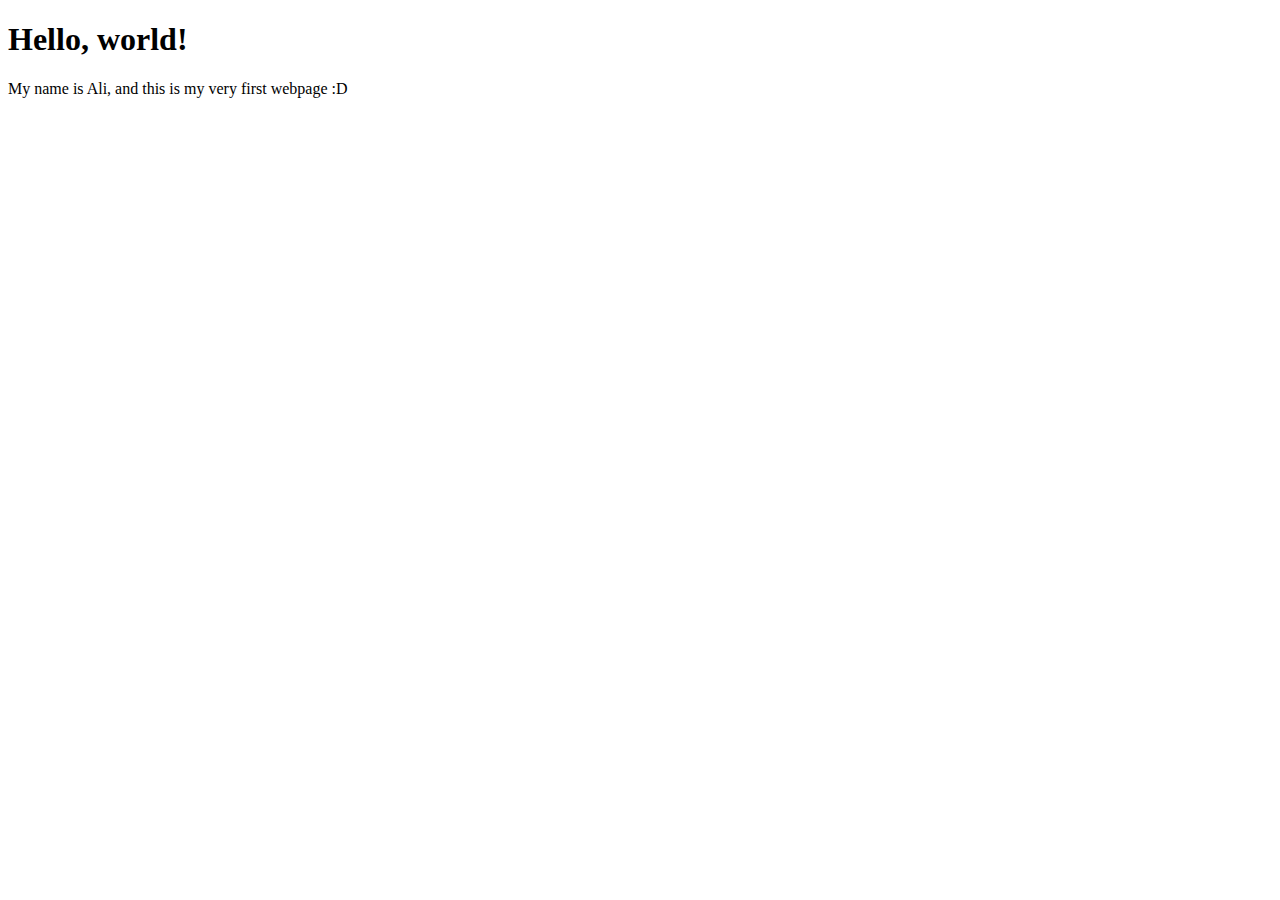
<file: 01_test/index.html>
<!DOCTYPE html>
<html lang="en">
  <head>
    <meta charset="UffTF-8" />
    <meta name="viewport" content="width=device-width, initial-scale=1.0" />
    <meta http-equiv="X-UA-Compatible" content="ie=edge" />
    <title>My first webpage</title>
  </head>
  <body>
    <h1>Hello, world!</h1>
    <p>My name is Ali, and this is my very first webpage :D</p>
  </body>
</html>
</file>
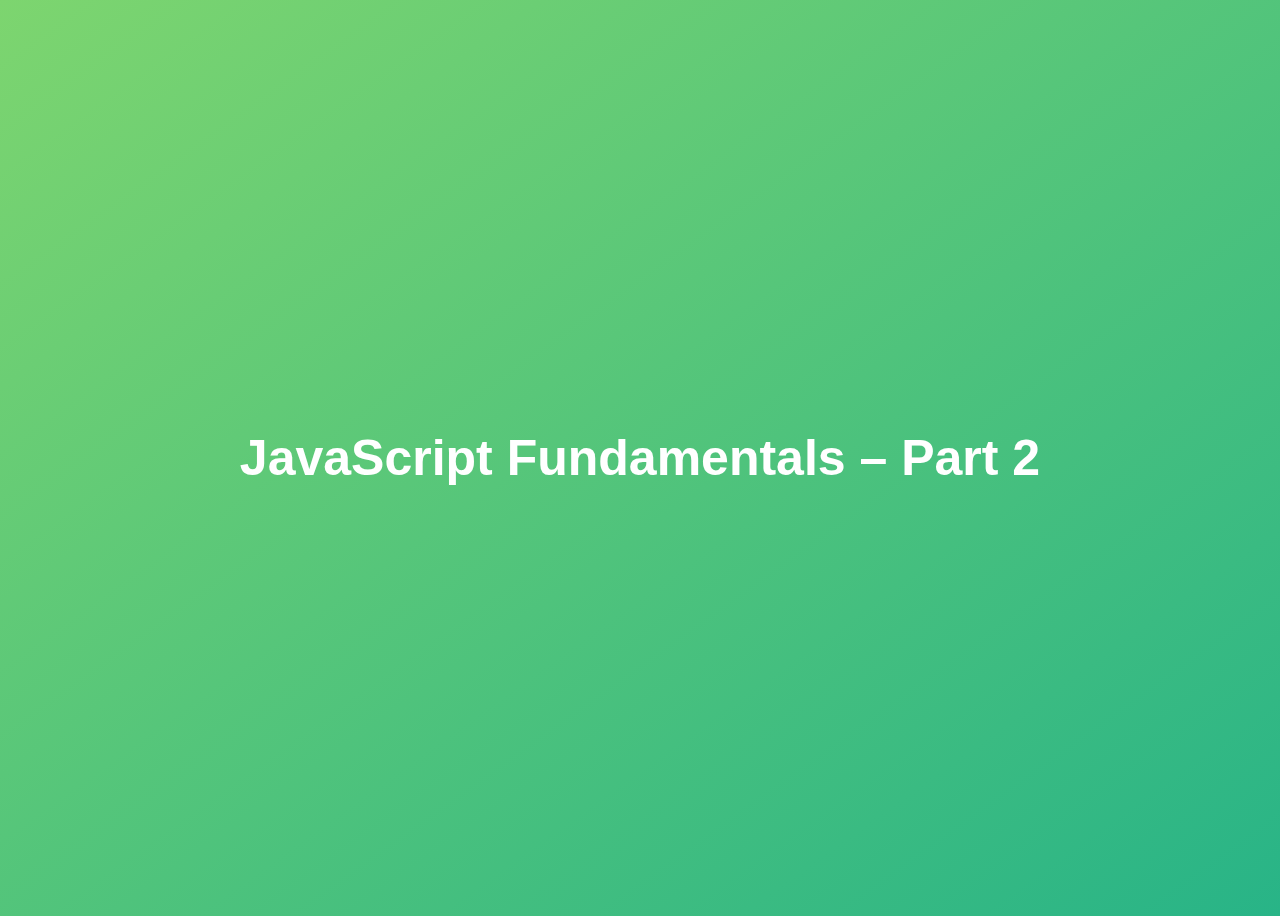
<file: 02-Fundamentals-part-2/index.html>
<!DOCTYPE html>
<html lang="en">
  <head>
    <meta charset="UTF-8" />
    <meta name="viewport" content="width=device-width, initial-scale=1.0" />
    <meta http-equiv="X-UA-Compatible" content="ie=edge" />
    <title>JavaScript Fundamentals – Part 2</title>
    <style>
      body {
        height: 100vh;
        display: flex;
        align-items: center;
        background: linear-gradient(to top left, #28b487, #7dd56f);
      }
      h1 {
        font-family: sans-serif;
        font-size: 50px;
        line-height: 1.3;
        width: 100%;
        padding: 30px;
        text-align: center;
        color: white;
      }
    </style>
  </head>
  <body>
    <h1>JavaScript Fundamentals – Part 2</h1>
    <script src="script.js"></script>
  </body>
</html>
</file>
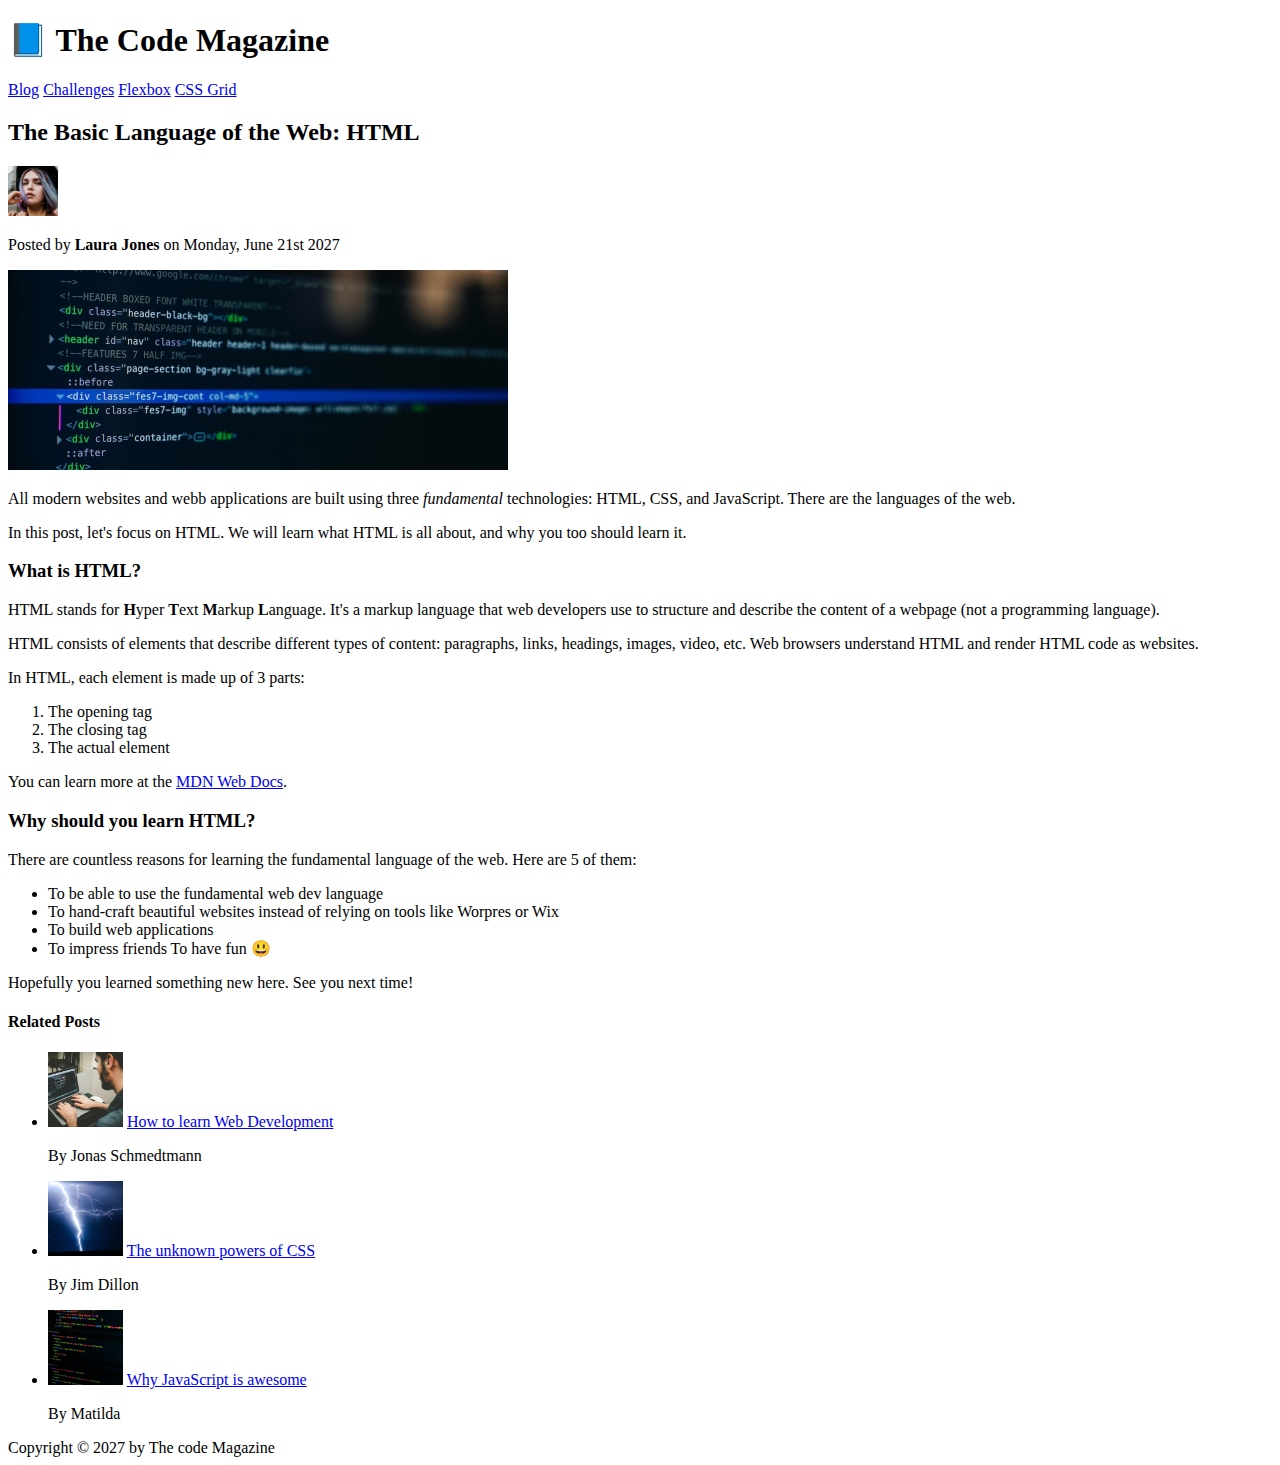
<file: 02-HTML-Fundamentals/index.html>
<!DOCTYPE html>
<html lang="en">
  <head>
    <meta charset="UTF-8" />
    <title>The Basic Language of the Web: HTML</title>
  </head>
  <body>
    <header>
      <h1>📘 The Code Magazine</h1>
      <nav>
        <a href="blog.html" alt="BLOG">Blog</a>
        <a href="#">Challenges</a>
        <a href="#">Flexbox</a>
        <a href="#">CSS Grid</a>
      </nav>
    </header>
    <article>
      <header>
        <h2>The Basic Language of the Web: HTML</h2>
        <img
          src="img/laura-jones.jpg"
          width="50"
          height="50"
          alt="Head shot of Laura Jones"
        />
        <p>
          Posted by <strong> Laura Jones </strong> on Monday, June 21st 2027
        </p>
        <img
          src="img/post-img.jpg"
          alt="HTML code on a screen"
          width="500"
          height="200"
        />
      </header>
      <p>
        All modern websites and webb applications are built using three
        <em> fundamental </em> technologies: HTML, CSS, and JavaScript. There
        are the languages of the web.
      </p>
      <p>
        In this post, let's focus on HTML. We will learn what HTML is all about,
        and why you too should learn it.
      </p>
      <h3>What is HTML?</h3>
      <p>
        HTML stands for <strong>H</strong>yper <strong>T</strong>ext
        <strong>M</strong>arkup <strong> L</strong>anguage. It's a markup
        language that web developers use to structure and describe the content
        of a webpage (not a programming language).
      </p>
      <p>
        HTML consists of elements that describe different types of content:
        paragraphs, links, headings, images, video, etc. Web browsers understand
        HTML and render HTML code as websites.
      </p>
      <p>In HTML, each element is made up of 3 parts:</p>
      <ol>
        <li>The opening tag</li>
        <li>The closing tag</li>
        <li>The actual element</li>
      </ol>
      <p>
        You can learn more at the
        <a href="https://developer.mozilla.org/en-US/" target="_blank"
          >MDN Web Docs</a
        >.
      </p>
      <h3>Why should you learn HTML?</h3>
      <p>
        There are countless reasons for learning the fundamental language of the
        web. Here are 5 of them:
      </p>
      <ul>
        <li>To be able to use the fundamental web dev language</li>
        <li>
          To hand-craft beautiful websites instead of relying on tools like
          Worpres or Wix
        </li>
        <li>To build web applications</li>
        <li>To impress friends To have fun 😃</li>
      </ul>
      <p>Hopefully you learned something new here. See you next time!</p>
    </article>
    <aside>
      <h4>Related Posts</h4>
      <ul>
        <li>
          <img
            src="img/related-1.jpg"
            alt="Programmer working on the laptop"
            width="75"
          />
          <a href="#">How to learn Web Development</a>
          <p>By Jonas Schmedtmann</p>
        </li>
        <li>
          <img src="img/related-2.jpg" alt="Lightning" width="75" />
          <a href="#">The unknown powers of CSS</a>
          <p>By Jim Dillon</p>
        </li>
        <li>
          <img src="img/related-3.jpg" alt="Code on the screen" width="75" />
          <a href="#">Why JavaScript is awesome</a>
          <p>By Matilda</p>
        </li>
      </ul>
    </aside>
    <footer>Copyright &copy; 2027 by The code Magazine</footer>
  </body>
</html>
</file>
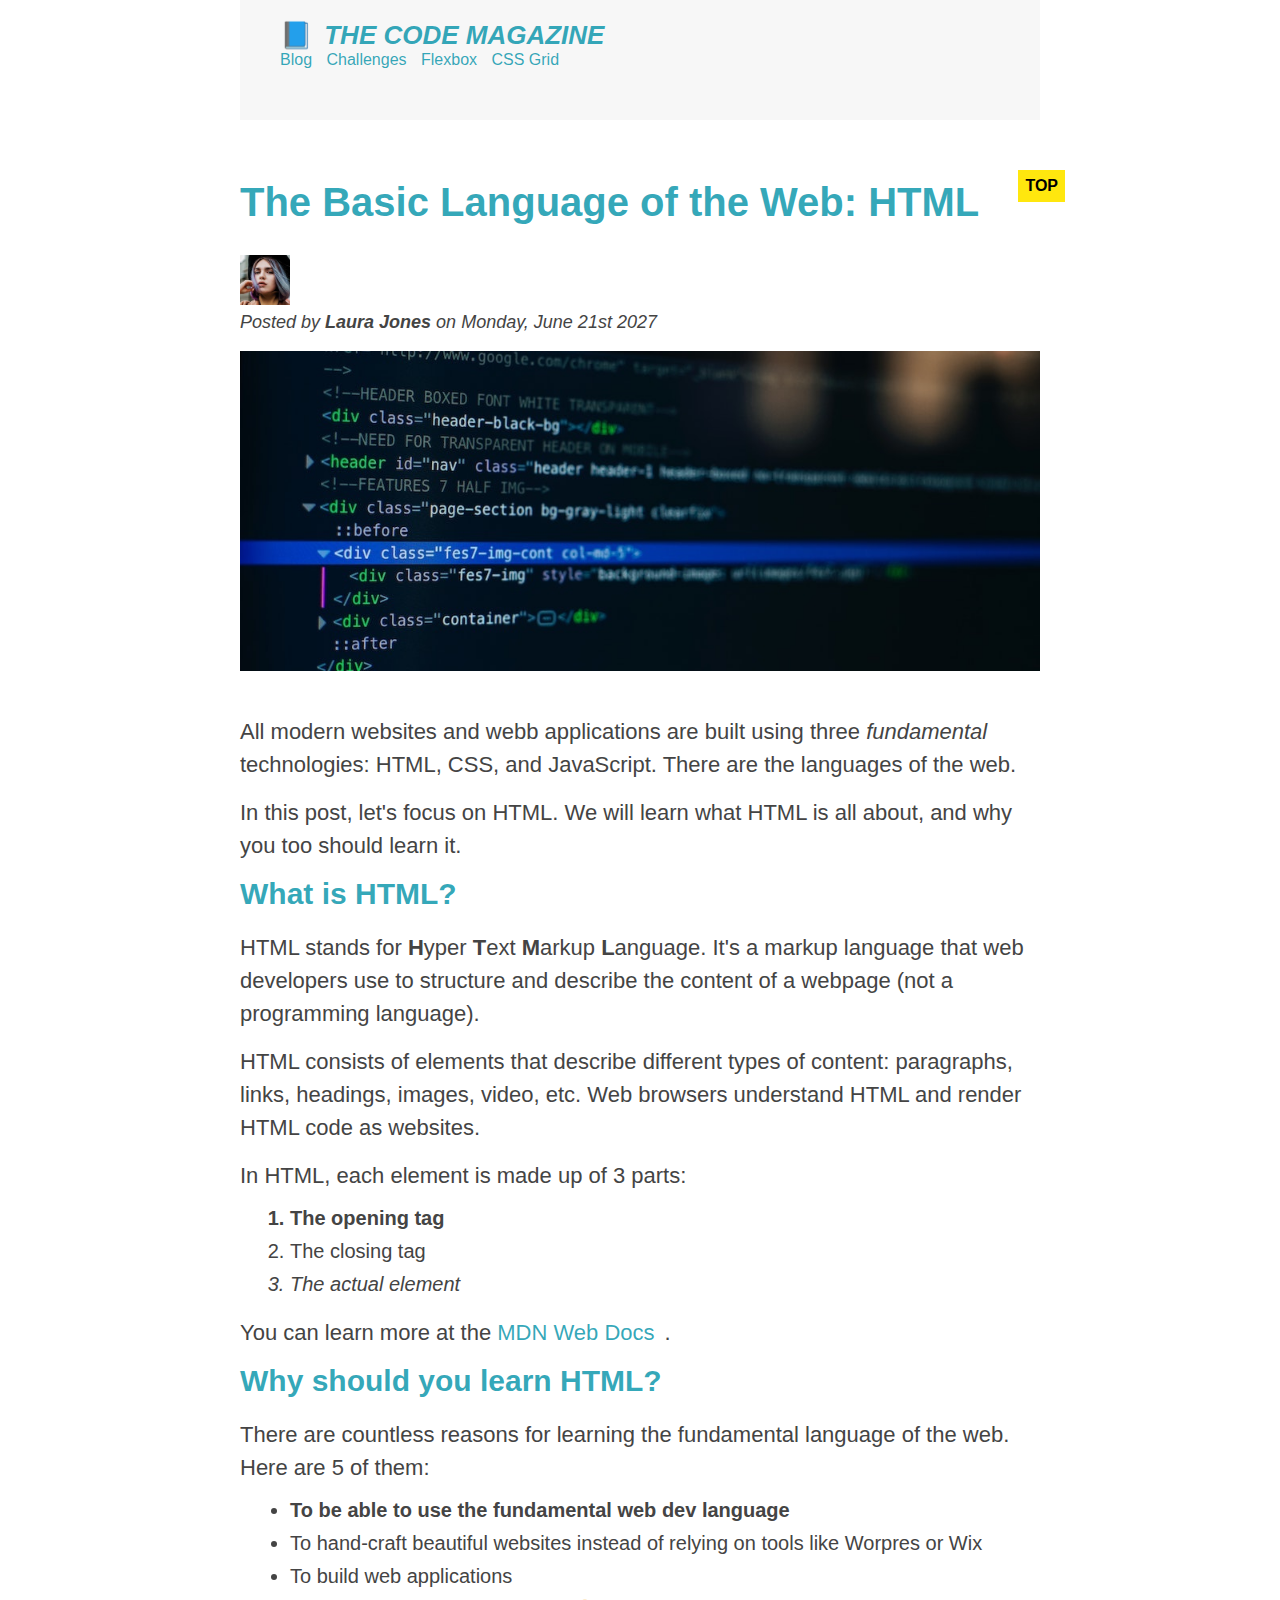
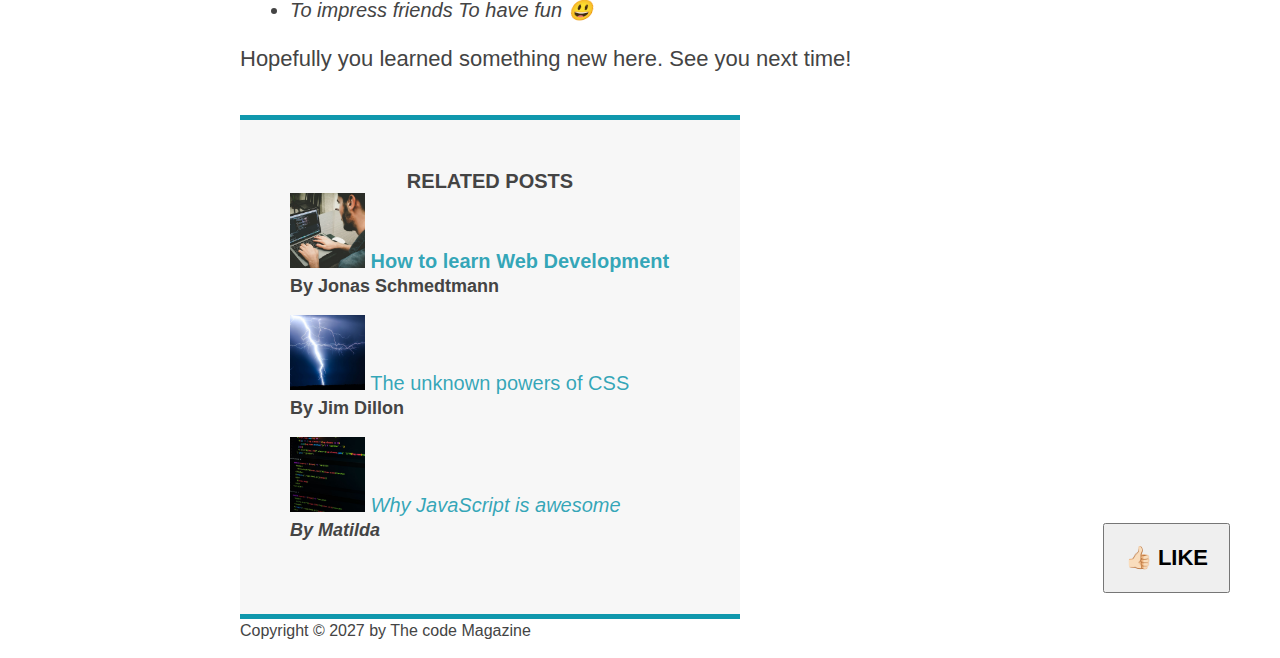
<file: 03-CSS-Fundamentals/index.html>
<!DOCTYPE html>
<html lang="en">
  <head>
    <meta charset="UTF-8" />
    <title>The Basic Language of the Web: HTML</title>
    <link rel="stylesheet" href="style.css" />
  </head>
  <body>
    <div class="container">
      <header class="main-header">
        <h1>📘 The Code Magazine</h1>
        <nav>
          <a href="blog.html" alt="BLOG">Blog</a>
          <a href="#">Challenges</a>
          <a href="#">Flexbox</a>
          <a href="#">CSS Grid</a>
        </nav>
      </header>
      <article>
        <header class="post-header">
          <h2>The Basic Language of the Web: HTML</h2>
          <img
            src="img/laura-jones.jpg"
            width="50"
            height="50"
            alt="Head shot of Laura Jones"
          />
          <p id="author">
            Posted by <strong> Laura Jones </strong> on Monday, June 21st 2027
          </p>
          <img
            src="img/post-img.jpg"
            alt="HTML code on a screen"
            width="500"
            height="200"
            class="post-img"
          />
          <button class="like">👍🏻 like</button>
        </header>
        <p>
          All modern websites and webb applications are built using three
          <em> fundamental </em> technologies: HTML, CSS, and JavaScript. There
          are the languages of the web.
        </p>
        <p>
          In this post, let's focus on HTML. We will learn what HTML is all
          about, and why you too should learn it.
        </p>
        <h3>What is HTML?</h3>
        <p>
          HTML stands for <strong>H</strong>yper <strong>T</strong>ext
          <strong>M</strong>arkup <strong> L</strong>anguage. It's a markup
          language that web developers use to structure and describe the content
          of a webpage (not a programming language).
        </p>
        <p>
          HTML consists of elements that describe different types of content:
          paragraphs, links, headings, images, video, etc. Web browsers
          understand HTML and render HTML code as websites.
        </p>
        <p>In HTML, each element is made up of 3 parts:</p>
        <ol>
          <li>The opening tag</li>
          <li>The closing tag</li>
          <li>The actual element</li>
        </ol>
        <p>
          You can learn more at the
          <a href="https://developer.mozilla.org/en-US/" target="_blank"
            >MDN Web Docs</a
          >.
        </p>
        <h3>Why should you learn HTML?</h3>
        <p>
          There are countless reasons for learning the fundamental language of
          the web. Here are 5 of them:
        </p>
        <ul>
          <li>To be able to use the fundamental web dev language</li>
          <li>
            To hand-craft beautiful websites instead of relying on tools like
            Worpres or Wix
          </li>
          <li>To build web applications</li>
          <li>To impress friends To have fun 😃</li>
        </ul>
        <p>Hopefully you learned something new here. See you next time!</p>
      </article>
      <aside>
        <h4>Related Posts</h4>
        <ul class="related">
          <li>
            <img
              src="img/related-1.jpg"
              alt="Programmer working on the laptop"
              width="75"
            />
            <a href="#">How to learn Web Development</a>
            <p class="related_author">By Jonas Schmedtmann</p>
          </li>
          <li>
            <img src="img/related-2.jpg" alt="Lightning" width="75" />
            <a href="#">The unknown powers of CSS</a>
            <p class="related_author">By Jim Dillon</p>
          </li>
          <li>
            <img src="img/related-3.jpg" alt="Code on the screen" width="75" />
            <a href="#">Why JavaScript is awesome</a>
            <p class="related_author">By Matilda</p>
          </li>
        </ul>
      </aside>
      <footer>
        <p id="copyRight">Copyright &copy; 2027 by The code Magazine</p>
      </footer>
    </div>
  </body>
</html>
</file>
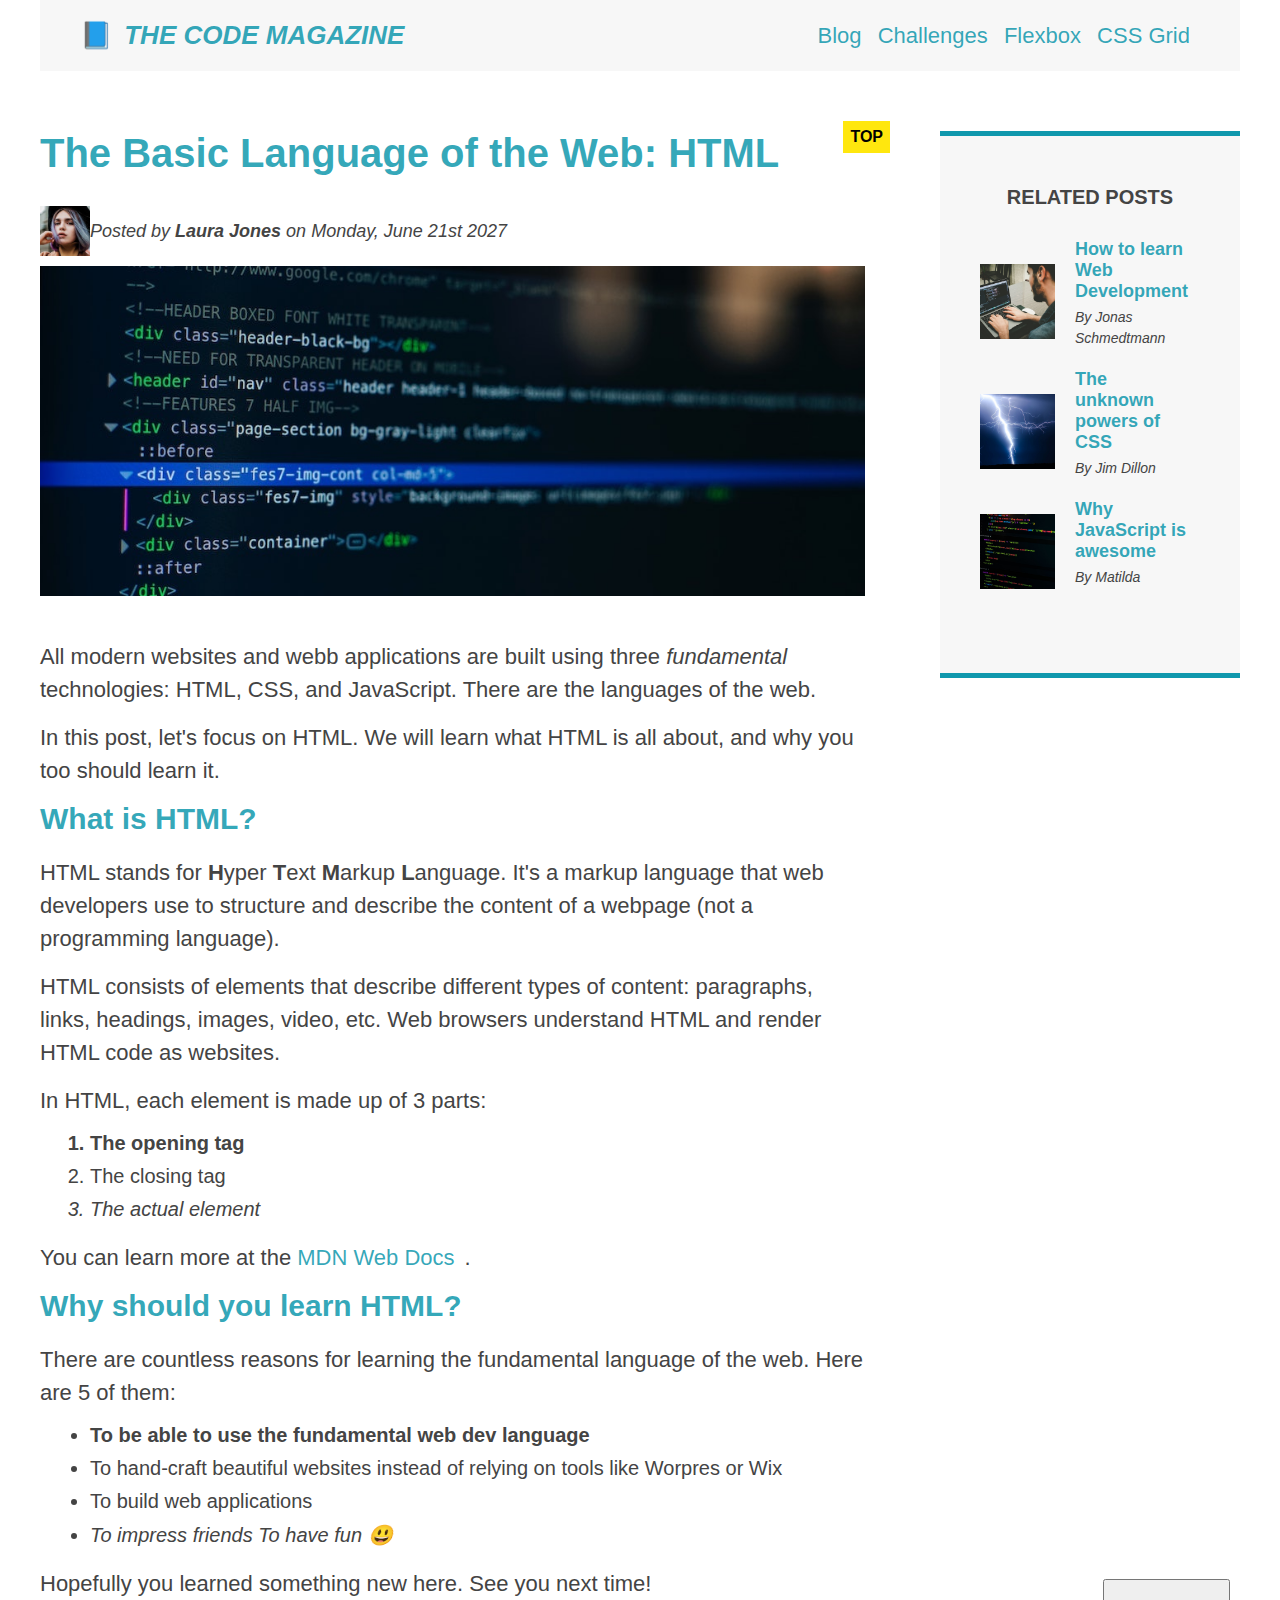
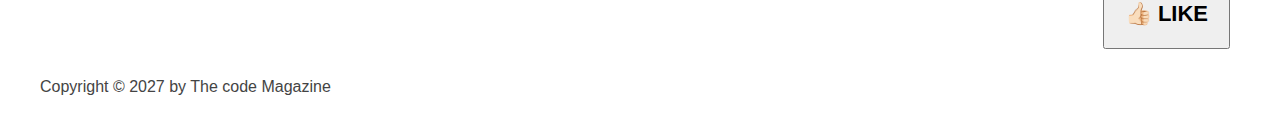
<file: 04-CSS-Layouts/index.html>
<!DOCTYPE html>
<html lang="en">
  <head>
    <meta charset="UTF-8" />
    <title>The Basic Language of the Web: HTML</title>
    <link rel="stylesheet" href="style.css" />
  </head>
  <body>
    <div class="container clearfix">
      <header class="main-header clearfix">
        <h1>📘 The Code Magazine</h1>
        <nav>
          <a href="blog.html" alt="BLOG">Blog</a>
          <a href="#">Challenges</a>
          <a href="flexbox.html">Flexbox</a>
          <a href="css-grid.html">CSS Grid</a>
        </nav>
      </header>
      <div class="row">
        <article class="article-post">
          <header class="post-header">
            <h2>The Basic Language of the Web: HTML</h2>
            <div class="author-box">
              <img
                src="img/laura-jones.jpg"
                width="50"
                height="50"
                alt="Head shot of Laura Jones"
                class="author-img"
              />
              <p id="author" class="author">
                Posted by <strong> Laura Jones </strong> on Monday, June 21st
                2027
              </p>
            </div>
            <img
              src="img/post-img.jpg"
              alt="HTML code on a screen"
              width="500"
              height="200"
              class="post-img"
            />
            <button class="like">👍🏻 like</button>
          </header>
          <p>
            All modern websites and webb applications are built using three
            <em> fundamental </em> technologies: HTML, CSS, and JavaScript.
            There are the languages of the web.
          </p>
          <p>
            In this post, let's focus on HTML. We will learn what HTML is all
            about, and why you too should learn it.
          </p>
          <h3>What is HTML?</h3>
          <p>
            HTML stands for <strong>H</strong>yper <strong>T</strong>ext
            <strong>M</strong>arkup <strong> L</strong>anguage. It's a markup
            language that web developers use to structure and describe the
            content of a webpage (not a programming language).
          </p>
          <p>
            HTML consists of elements that describe different types of content:
            paragraphs, links, headings, images, video, etc. Web browsers
            understand HTML and render HTML code as websites.
          </p>
          <p>In HTML, each element is made up of 3 parts:</p>
          <ol>
            <li>The opening tag</li>
            <li>The closing tag</li>
            <li>The actual element</li>
          </ol>
          <p>
            You can learn more at the
            <a href="https://developer.mozilla.org/en-US/" target="_blank"
              >MDN Web Docs</a
            >.
          </p>
          <h3>Why should you learn HTML?</h3>
          <p>
            There are countless reasons for learning the fundamental language of
            the web. Here are 5 of them:
          </p>
          <ul>
            <li>To be able to use the fundamental web dev language</li>
            <li>
              To hand-craft beautiful websites instead of relying on tools like
              Worpres or Wix
            </li>
            <li>To build web applications</li>
            <li>To impress friends To have fun 😃</li>
          </ul>
          <p>Hopefully you learned something new here. See you next time!</p>
        </article>
        <aside class="related-posts">
          <h4>Related Posts</h4>
          <ul class="related">
            <li class="related-post">
              <img
                src="img/related-1.jpg"
                alt="Programmer working on the laptop"
                width="75"
              />
              <div>
                <a href="#" class="related-link"
                  >How to learn Web Development</a
                >
                <p class="related-author">By Jonas Schmedtmann</p>
              </div>
            </li>
            <li class="related-post">
              <img src="img/related-2.jpg" alt="Lightning" width="75" />
              <div>
                <a href="#" class="related-link">The unknown powers of CSS</a>
                <p class="related-author">By Jim Dillon</p>
              </div>
            </li>
            <li class="related-post">
              <img
                src="img/related-3.jpg"
                alt="Code on the screen"
                width="75"
              />
              <div>
                <a href="#" class="related-link">Why JavaScript is awesome</a>
                <p class="related-author">By Matilda</p>
              </div>
            </li>
          </ul>
        </aside>
      </div>
      <footer>
        <p id="copyRight">Copyright &copy; 2027 by The code Magazine</p>
      </footer>
    </div>
  </body>
</html>
</file>
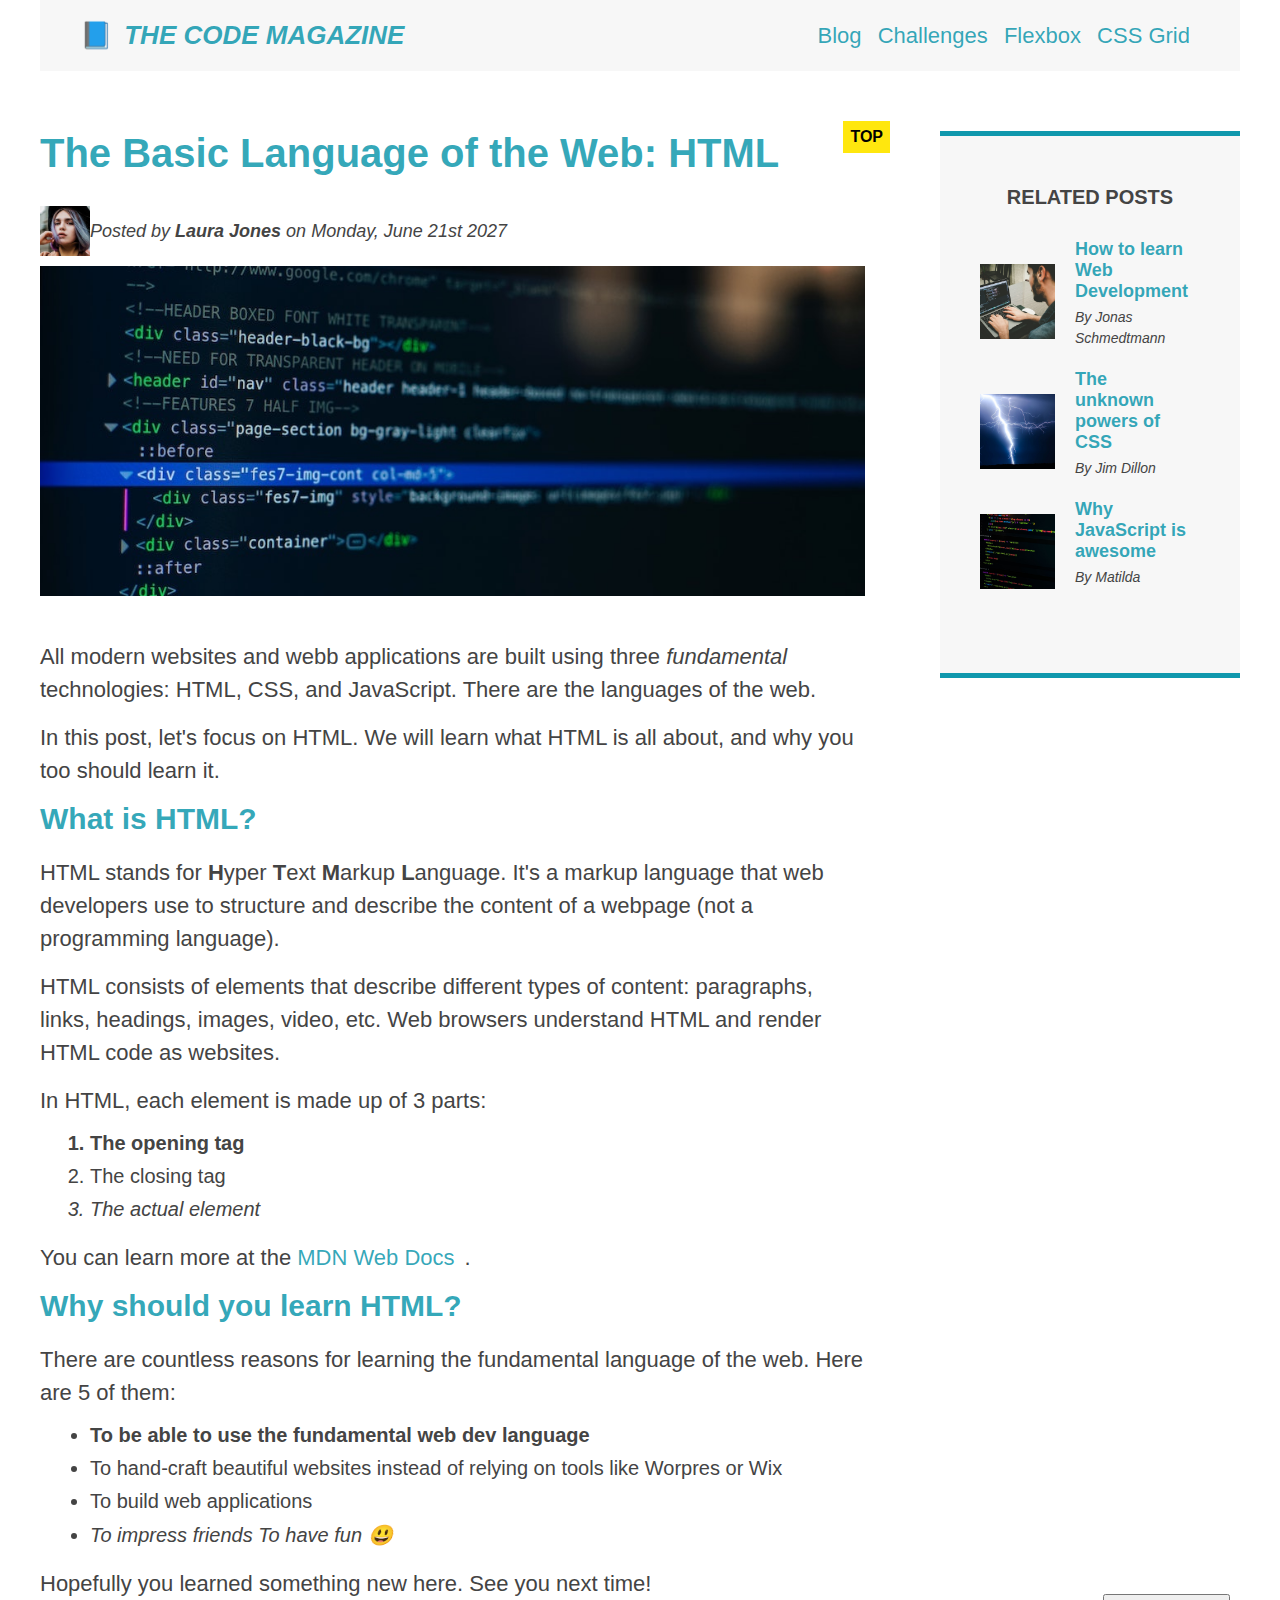
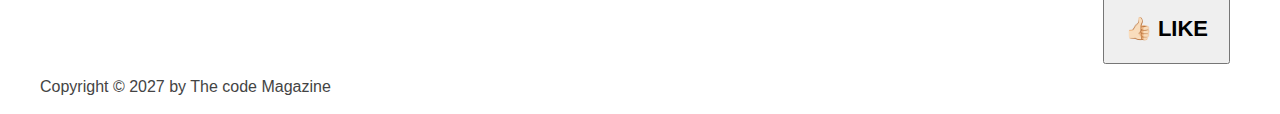
<file: htmlcsscourse/04-CSS-Layouts/index.html>
<!DOCTYPE html>
<html lang="en">
  <head>
    <meta charset="UTF-8" />
    <title>The Basic Language of the Web: HTML</title>
    <link rel="stylesheet" href="style.css" />
  </head>
  <body>
    <div class="container">
      <header class="main-header clearfix">
        <h1>📘 The Code Magazine</h1>
        <nav>
          <a href="blog.html" alt="BLOG">Blog</a>
          <a href="#">Challenges</a>
          <a href="flexbox.html">Flexbox</a>
          <a href="css-grid.html">CSS Grid</a>
        </nav>
      </header>
      <!-- <div class="row"> -->
        <article class="article-post">
          <header class="post-header">
            <h2>The Basic Language of the Web: HTML</h2>
            <div class="author-box">
              <img
                src="img/laura-jones.jpg"
                width="50"
                height="50"
                alt="Head shot of Laura Jones"
                class="author-img"
              />
              <p id="author" class="author">
                Posted by <strong> Laura Jones </strong> on Monday, June 21st
                2027
              </p>
            </div>
            <img
              src="img/post-img.jpg"
              alt="HTML code on a screen"
              width="500"
              height="200"
              class="post-img"
            />
            <button class="like">👍🏻 like</button>
          </header>
          <p>
            All modern websites and webb applications are built using three
            <em> fundamental </em> technologies: HTML, CSS, and JavaScript.
            There are the languages of the web.
          </p>
          <p>
            In this post, let's focus on HTML. We will learn what HTML is all
            about, and why you too should learn it.
          </p>
          <h3>What is HTML?</h3>
          <p>
            HTML stands for <strong>H</strong>yper <strong>T</strong>ext
            <strong>M</strong>arkup <strong> L</strong>anguage. It's a markup
            language that web developers use to structure and describe the
            content of a webpage (not a programming language).
          </p>
          <p>
            HTML consists of elements that describe different types of content:
            paragraphs, links, headings, images, video, etc. Web browsers
            understand HTML and render HTML code as websites.
          </p>
          <p>In HTML, each element is made up of 3 parts:</p>
          <ol>
            <li>The opening tag</li>
            <li>The closing tag</li>
            <li>The actual element</li>
          </ol>
          <p>
            You can learn more at the
            <a href="https://developer.mozilla.org/en-US/" target="_blank"
              >MDN Web Docs</a
            >.
          </p>
          <h3>Why should you learn HTML?</h3>
          <p>
            There are countless reasons for learning the fundamental language of
            the web. Here are 5 of them:
          </p>
          <ul>
            <li>To be able to use the fundamental web dev language</li>
            <li>
              To hand-craft beautiful websites instead of relying on tools like
              Worpres or Wix
            </li>
            <li>To build web applications</li>
            <li>To impress friends To have fun 😃</li>
          </ul>
          <p>Hopefully you learned something new here. See you next time!</p>
        </article>
        <aside class="related-posts">
          <h4>Related Posts</h4>
          <ul class="related">
            <li class="related-post">
              <img
                src="img/related-1.jpg"
                alt="Programmer working on the laptop"
                width="75"
              />
              <div>
                <a href="#" class="related-link"
                  >How to learn Web Development</a
                >
                <p class="related-author">By Jonas Schmedtmann</p>
              </div>
            </li>
            <li class="related-post">
              <img src="img/related-2.jpg" alt="Lightning" width="75" />
              <div>
                <a href="#" class="related-link">The unknown powers of CSS</a>
                <p class="related-author">By Jim Dillon</p>
              </div>
            </li>
            <li class="related-post">
              <img
                src="img/related-3.jpg"
                alt="Code on the screen"
                width="75"
              />
              <div>
                <a href="#" class="related-link">Why JavaScript is awesome</a>
                <p class="related-author">By Matilda</p>
              </div>
            </li>
          </ul>
        </aside>
      <!-- </div> -->
      <footer>
        <p id="copyRight">Copyright &copy; 2027 by The code Magazine</p>
      </footer>
    </div>
  </body>
</html>
</file>
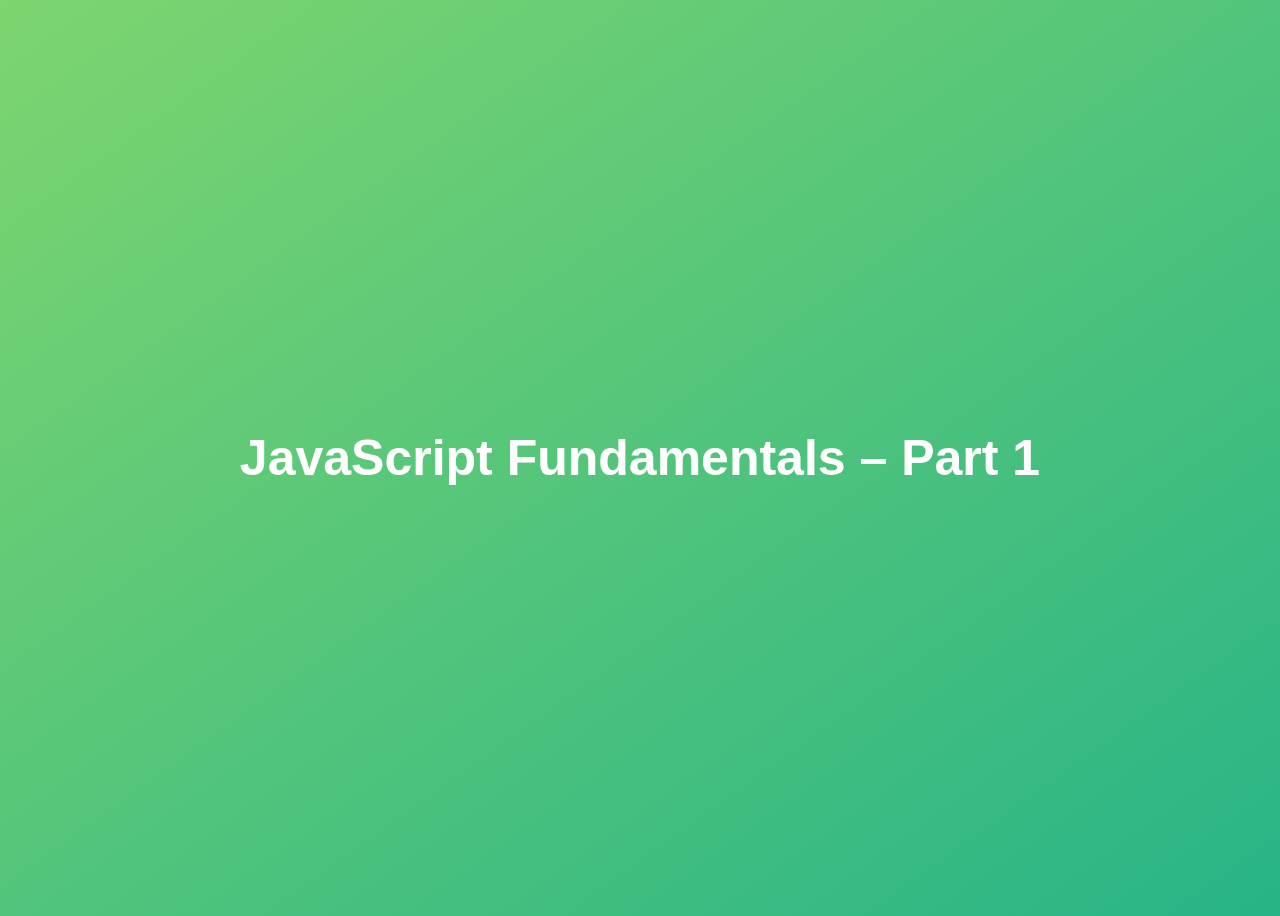
<file: JS/01-Fundamentals-part-1/index.html>
<!DOCTYPE html>
<html lang="en">
  <head>
    <meta charset="UTF-8" />
    <meta name="viewport" content="width=device-width, initial-scale=1.0" />
    <meta http-equiv="X-UA-Compatible" content="ie=edge" />
    <title>JavaScript Fundamentals – Part 1</title>
    <style>
      body {
        height: 100vh;
        display: flex;
        align-items: center;
        background: linear-gradient(to top left, #28b487, #7dd56f);
      }
      h1 {
        font-family: sans-serif;
        font-size: 50px;
        line-height: 1.3;
        width: 100%;
        padding: 30px;
        text-align: center;
        color: white;
      }
    </style>
  </head>
  <body>
    <h1>JavaScript Fundamentals – Part 1</h1>
    <script src="assignments.js"></script>
  </body>
</html>
</file>
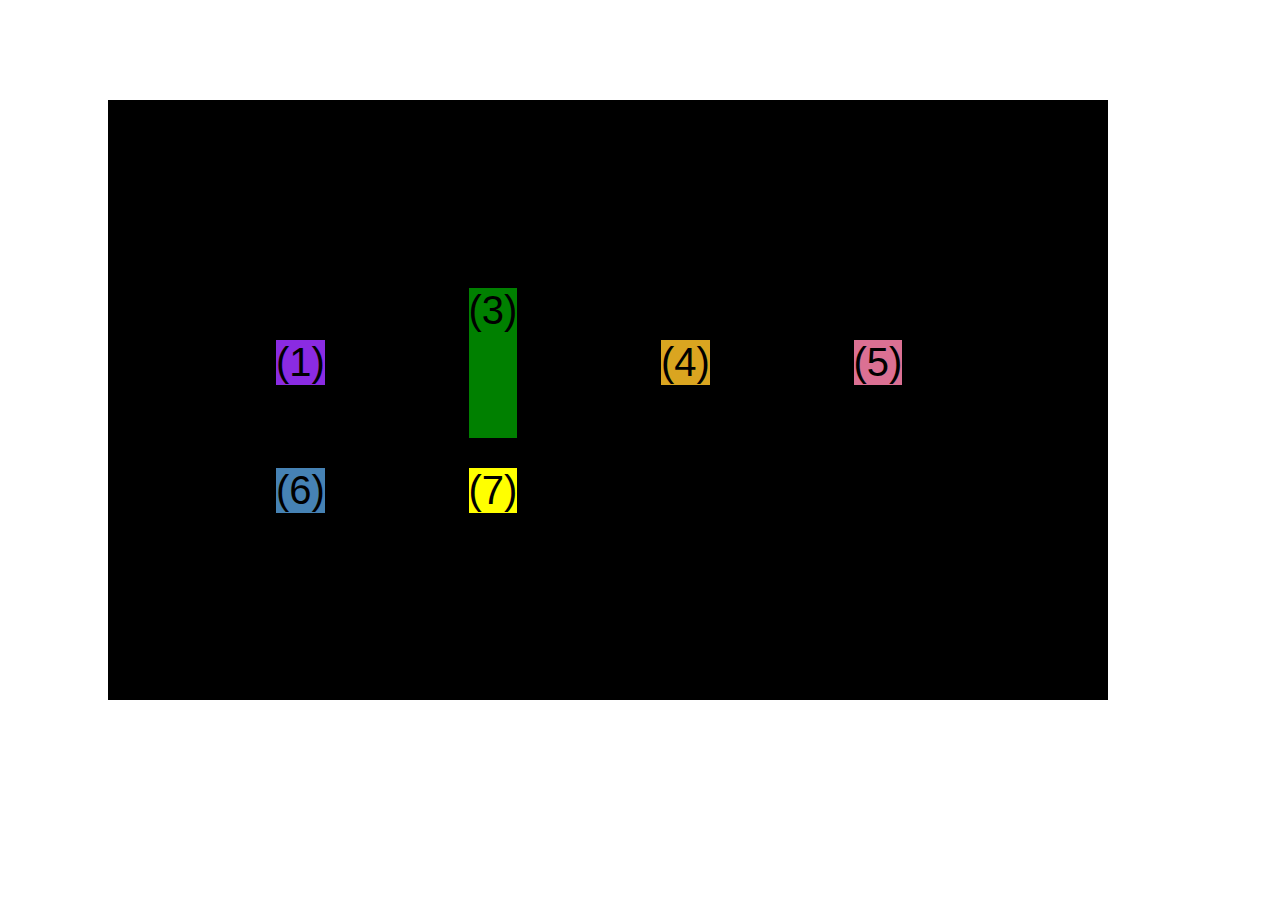
<file: 04-CSS-Layouts/css-grid.html>
<!DOCTYPE html>
<html lang="en">
  <head>
    <meta charset="UTF-8" />
    <meta http-equiv="X-UA-Compatible" content="IE=edge" />
    <meta name="viewport" content="width=device-width, initial-scale=1.0" />
    <title>CSS Grid</title>
    <style>
      .el--1 {
        background-color: blueviolet;
      }
      .el--2 {
        background-color: orangered;
      }
      .el--3 {
        background-color: green;
        height: 150px;
      }
      .el--4 {
        background-color: goldenrod;
      }
      .el--5 {
        background-color: palevioletred;
      }
      .el--6 {
        background-color: steelblue;
      }
      .el--7 {
        background-color: yellow;
      }
      .el--8 {
        background-color: crimson;
      }

      .container--1 {
        /* STARTER */
        font-family: sans-serif;
        background-color: #ddd;
        font-size: 40px;
        margin: 40px;

        /* CSS GRID */
        /* Property used to mark a container as grid */
        display: grid;
        /* Defines the number columns to create. This would also enable dividing the content into as many rows as required. */
        /*grid-template-columns: 1fr 1fr 1fr 1fr;*/
        grid-template-columns: repeat(4, 1fr);
        /* By default the hieght of the row is the height of the maximum content or the height set for one of the element on the row. Following property overrides this behavior by definfing the row height. This is only applicatble to the grid items that have no height set.*/
        /*grid-template-rows: 75px;*/
        /* Similar to flex, we can define the distance between the elements using the following property.*/
        /* gap: 50px; */
        /* Unlike flex where we could only define the gap between elements in 1 dimension we can define gap in both the dimenstion in grid.*/
        column-gap: 10px;
        row-gap: 10px;
        /*Temporary*/
        display: none;
      }
      /*Changing the order of the elements. Different from where they appear in the HTML*/
      .el--8 {
        /*Following properties are only used in the grid items.*/
        grid-column: 2/3;
        grid-row: 1/2;
      }
      .el--2 {
        /*
          NOTE: If the  row and column difference is 1 then we can use single value.
          e.g:
          grid-column: 1;
          grid-row: 2;
          To span multiple rows and columns you can use the span keyword.
          grid-column:2 span 2;
          grid-row: 1 span 3;
          To span across a entire row or column. we can use the following trick.
          grid-column: 1/-1
          how to read this property.
          place the grid item identified by the coordinates begining/ending.
        */
        grid-column: 1/2;
        grid-row: 2/3;
      }
      .container--2 {
        /* STARTER */
        display: none;
        font-family: sans-serif;
        background-color: black;
        font-size: 40px;
        margin: 100px;

        width: 1000px;
        height: 600px;

        /* CSS GRID */
        display: grid;
        grid-template-columns: 125px 200px 125px 200px;
        gap: 30px;
        /*Align container items*/
        justify-content: center;
        align-content: center;

        /*Align itemss within the cells of the container*/
        justify-items: center;
        align-items: center;
      }
    </style>
  </head>
  <body>
    <div class="container--1">
      <div class="el el--1">(1) HTML</div>
      <div class="el el--2">(2) and</div>
      <div class="el el--3">(3) CSS</div>
      <div class="el el--4">(4) are</div>
      <div class="el el--5">(5) amazing</div>
      <div class="el el--6">(6) languages</div>
      <!--/* <div class="el el--7">(7) to</div> */-->
      <div class="el el--8">(8) learn</div>
    </div>

    <div class="container--2">
      <div class="el el--1">(1)</div>
      <div class="el el--3">(3)</div>
      <div class="el el--4">(4)</div>
      <div class="el el--5">(5)</div>
      <div class="el el--6">(6)</div>
      <div class="el el--7">(7)</div>
    </div>
  </body>
</html>
</file>
<file: 03-CSS-Fundamentals/style.css>
/*
1. CSS supports inheritance which means that property set for a parent element can be is inherited by the child and can be overriden as well. But, not all properties are inherited. the properties inherited are usually for the text.
2. Universal selector (*) allows settting properties that are needed for all the elements. However, this alows the properties to be overriden by the ohter rules.
3. Margin: This is used to create space between elements.To create space between the elements always prefer margin-botton
4. Padding: This is used to create space within the element.
5. An element can either be block element or an inline element . A block element occupies the complete space and does not allow any other element. However, the inline element only occupies the necessary space for the content and the next element starts right beside it.
6. display: Using this property we can make an inline element behave like a block element (set display:block) and a block element into an inline element (set display:in-line). There is one other value callled inline-block, this allows the element to behave like a inline and act like a block element. Also, an inline element does not support margin-top and bottom, it only supports margin horizontally.
7. Position: By default the elements are positioned according to the HTML written which is called the normal flow. If the elements are needed to be placed in a certain location which is not in the normal flow of the document. We can use the position property. When an element is marked with position property having value absolute we would also need to set the values for top, bottom, left, and right accordingly. Also, we would also need to set the parent of the element where this absolutely positioned elment is relative to. However, the HTML of the element can be added anywhere in the HTML
8. Pseudo elements: These elements do not occurr in the HTML but, can be styled like one. There are selected using "::"
*/
* {
  margin: 0;
  padding: 0;
}

body {
  font-family: sans-serif;
  color: #444;
  font-size: 16px;
  position: relative;
}

/* h1,
h2,
h3,
h4,
p,
li {
} */

h1,
h2,
h3 {
  color: rgba(16, 152, 173, 0.856);
}
h1 {
  font-size: 26px;
  text-transform: uppercase;
  font-style: italic;
}

h2 {
  font-size: 40px;
  margin-bottom: 30px;
  position: relative;
}

h3 {
  font-size: 30px;
  margin-bottom: 20px;
}

h4 {
  font-size: 20px;
  text-transform: uppercase;
  text-align: center;
}

p {
  font-size: 22px;
  line-height: 1.5;
  margin-bottom: 15px;
}
ul,
ol {
  margin-left: 50px;
  margin-bottom: 20px;
}
li {
  font-size: 20px;
}

article {
  margin-bottom: 40px;
}
/* footer p {
  font-size: 16px;
} */

/*instead of using elements and the html structure to style which creates a dependency we can use classes or id selector.
article header p {
  font-style: italic;
} */
/* Id is not the recommended way to style as there cannot be mulitple elements with same id. */
#author {
  font-size: 18px;
  font-style: italic;
}

#copyRight {
  font-size: 16px;
}

.related_author {
  font-size: 18px;
  font-weight: bold;
}

.related {
  list-style: none;
}

.main-header {
  background-color: #f7f7f7;
  padding: 20px 40px;
  margin-bottom: 60px;
  height: 80px;
}
.post-header {
  margin-bottom: 40px;
}
aside {
  background-color: #f7f7f7;
  border-top: 5px solid #1098ad;
  border-bottom: 5px solid #1098ad;
  padding: 50px 0;
  width: 500px;
}

li {
  margin-bottom: 10px;
}

/* Pseudo classes */
li:first-child {
  font-weight: bold;
}

li:last-child {
  margin-bottom: 0;
  font-style: italic;
}

/* To style a specific element of a list. The value passed can be a number, or keyword like odd,even*/
li:nth-child(2) {
  /* color:rebeccapurple */
}
/*Styling links.
NOte: The order of the pseudo classes needs to be in the same order as below which is link, visited, hover, active
Refer: https://www.codecademy.com/forum_questions/517d35f0c50c3d60c9003502
*/
/* Targets any anchor tag that has the href attribute. */
a:link {
  text-decoration: none;
  color: rgba(16, 152, 173, 0.856);
  margin-right: 10px;
}
/* Targets the links that have already been clicked */
a:visited {
}
/* As the name suggests this is applicable when the user is hovering over the link. */
a:hover {
}
/* Applies when the link  is clicked and the user is being re-directed. */
a:active {
}

.post-img {
  width: 100%;
  height: auto;
}
.container {
  width: 800px;
  /* margin-left: auto;
  margin-right: auto; */
  margin: 0 auto;
}

.like {
  padding: 20px;
  font-weight: bold;
  font-size: 22px;
  text-transform: uppercase;
  position: absolute;
  bottom: 50px;
  right: 50px;
}

h1::first-letter {
  font-style: normal;
  margin-right: 5px;
}

/* This is used to select adjacent elements.*/
/* h3+p::first-line{} */

h2::after {
  content: "TOP";
  font-size: 16px;
  background-color: #ffe70e;
  color: black;
  padding: 7px;
  position: absolute;
  top: -10px;
  right: -25px;
}
</file>
<file: 04-CSS-Layouts/style.css>
/*
1. CSS supports inheritance which means that property set for a parent element can be is inherited by the child and can be overriden as well. But, not all properties are inherited. the properties inherited are usually for the text.
2. Universal selector (*) allows settting properties that are needed for all the elements. However, this alows the properties to be overriden by the ohter rules.
3. Margin: This is used to create space between elements.To create space between the elements always prefer margin-botton
4. Padding: This is used to create space within the element.
5. An element can either be block element or an inline element . A block element occupies the complete space and does not allow any other element. However, the inline element only occupies the necessary space for the content and the next element starts right beside it.
6. display: Using this property we can make an inline element behave like a block element (set display:block) and a block element into an inline element (set display:in-line). There is one other value callled inline-block, this allows the element to behave like a inline and act like a block element. Also, an inline element does not support margin-top and bottom, it only supports margin horizontally.
7. Position: By default the elements are positioned according to the HTML written which is called the normal flow. If the elements are needed to be placed in a certain location which is not in the normal flow of the document. We can use the position property. When an element is marked with position property having value absolute we would also need to set the values for top, bottom, left, and right accordingly. Also, we would also need to set the parent of the element where this absolutely positioned elment is relative to. However, the HTML of the element can be added anywhere in the HTML
8. Pseudo elements: These elements do not occurr in the HTML but, can be styled like one. There are selected using "::"
*/
* {
  margin: 0;
  padding: 0;
  box-sizing: border-box;
}

body {
  font-family: sans-serif;
  color: #444;
  font-size: 16px;
  position: relative;
}

/* h1,
h2,
h3,
h4,
p,
li {
} */

h1,
h2,
h3 {
  color: rgba(16, 152, 173, 0.856);
}
h1 {
  font-size: 26px;
  text-transform: uppercase;
  font-style: italic;
}

h2 {
  font-size: 40px;
  margin-bottom: 30px;
  position: relative;
}

h3 {
  font-size: 30px;
  margin-bottom: 20px;
}

h4 {
  font-size: 20px;
  text-transform: uppercase;
  text-align: center;
  margin-bottom: 30px;
}

p {
  font-size: 22px;
  line-height: 1.5;
  margin-bottom: 15px;
}
ul,
ol {
  margin-left: 50px;
  margin-bottom: 20px;
}
li {
  font-size: 20px;
}

article {
  margin-bottom: 40px;
}
/* footer p {
  font-size: 16px;
} */

/*instead of using elements and the html structure to style which creates a dependency we can use classes or id selector.
article header p {
  font-style: italic;
} */
/* Id is not the recommended way to style as there cannot be mulitple elements with same id. */
#author {
  font-size: 18px;
  font-style: italic;
}

#copyRight {
  font-size: 16px;
}

.related_author {
  font-size: 18px;
  font-weight: bold;
}

.related {
  list-style: none;
  margin-left: 0;
}

.main-header {
  background-color: #f7f7f7;
  padding: 20px 40px;
  margin-bottom: 60px;
  /* height: 80px; */
}
.post-header {
  margin-bottom: 40px;
}
aside {
  background-color: #f7f7f7;
  border-top: 5px solid #1098ad;
  border-bottom: 5px solid #1098ad;
  padding: 50px 40px;
}

li {
  margin-bottom: 10px;
}

/* Pseudo classes */
li:first-child {
  font-weight: bold;
}
nav {
  font-size: 22px;
}
li:last-child {
  margin-bottom: 0;
  font-style: italic;
}

/* To style a specific element of a list. The value passed can be a number, or keyword like odd,even*/
li:nth-child(2) {
  /* color:rebeccapurple */
}
/*Styling links.
NOte: The order of the pseudo classes needs to be in the same order as below which is link, visited, hover, active
Refer: https://www.codecademy.com/forum_questions/517d35f0c50c3d60c9003502
*/
/* Targets any anchor tag that has the href attribute. */
a:link {
  text-decoration: none;
  color: rgba(16, 152, 173, 0.856);
  margin-right: 10px;
}
/* Targets the links that have already been clicked */
a:visited {
}
/* As the name suggests this is applicable when the user is hovering over the link. */
a:hover {
  color: rgb(224, 10, 10);
  text-decoration: underline;
}
/* Applies when the link  is clicked and the user is being re-directed. */
a:active {
}

.post-img {
  width: 100%;
  height: auto;
}
.container {
  width: 1200px;
  /* margin-left: auto;
  margin-right: auto; */
  margin: 0 auto;
}

.like {
  padding: 20px;
  font-weight: bold;
  font-size: 22px;
  text-transform: uppercase;
  position: absolute;
  bottom: 50px;
  right: 50px;
}

h1::first-letter {
  font-style: normal;
  margin-right: 5px;
}

/* This is used to select adjacent elements.*/
/* h3+p::first-line{} */

h2::after {
  content: "TOP";
  font-size: 16px;
  background-color: #ffe70e;
  color: black;
  padding: 7px;
  position: absolute;
  top: -10px;
  right: -25px;
}

/* Floats: THis is one of the ways of defining the layout of the page */
/* h1 {
  float: left;
}
nav {
  float: right;
}

.author-img {
  float: left;
}

.author {
  float: left;
  margin-top: 20px;
  margin-left: 20px;
}

.clearfix::after {
  clear: both;
  display: block;
  content: "";
}

.article-post {
  float: left;
  width: 825px;
}

.related-posts {
  float: right;
  width: 300px;
}

footer {
  clear: both;
} */

/* Creating layout using flexbox */
.main-header {
  display: flex;
  align-items: center;
  justify-content: space-between;
}
.author {
  margin-bottom: 0;
}

.author-box {
  display: flex;
  align-items: center;
  margin-bottom: 10px;
}
.row {
  display: flex;
  gap: 75px;
  margin-bottom: 60px;
  align-items: flex-start;
}
article {
  /* Grow as much as the space is available. */
  flex: 1;
  margin-bottom: 0;
}
aside {
  /* flex-basis: 300px; */
  flex: 0 0 300px;
}

.related-post {
  display: flex;
  align-items: center;
  margin-bottom: 5px;
  gap: 20px;
}
.related-link:link {
  font-size: 18px;
  font-weight: bold;
  font-style: normal;
  display: block;
  margin-bottom: 5px;
}
.related-author {
  font-size: 14px;
  font-weight: normal;
  font-style: italic;
}
</file>
<file: htmlcsscourse/04-CSS-Layouts/style.css>
/*
1. CSS supports inheritance which means that property set for a parent element can be is inherited by the child and can be overriden as well. But, not all properties are inherited. the properties inherited are usually for the text.
2. Universal selector (*) allows settting properties that are needed for all the elements. However, this alows the properties to be overriden by the ohter rules.
3. Margin: This is used to create space between elements.To create space between the elements always prefer margin-botton
4. Padding: This is used to create space within the element.
5. An element can either be block element or an inline element . A block element occupies the complete space and does not allow any other element. However, the inline element only occupies the necessary space for the content and the next element starts right beside it.
6. display: Using this property we can make an inline element behave like a block element (set display:block) and a block element into an inline element (set display:in-line). There is one other value callled inline-block, this allows the element to behave like a inline and act like a block element. Also, an inline element does not support margin-top and bottom, it only supports margin horizontally.
7. Position: By default the elements are positioned according to the HTML written which is called the normal flow. If the elements are needed to be placed in a certain location which is not in the normal flow of the document. We can use the position property. When an element is marked with position property having value absolute we would also need to set the values for top, bottom, left, and right accordingly. Also, we would also need to set the parent of the element where this absolutely positioned elment is relative to. However, the HTML of the element can be added anywhere in the HTML
8. Pseudo elements: These elements do not occurr in the HTML but, can be styled like one. There are selected using "::"
*/
* {
  margin: 0;
  padding: 0;
  box-sizing: border-box;
}

body {
  font-family: sans-serif;
  color: #444;
  font-size: 16px;
  position: relative;
}

/* h1,
h2,
h3,
h4,
p,
li {
} */

h1,
h2,
h3 {
  color: rgba(16, 152, 173, 0.856);
}
h1 {
  font-size: 26px;
  text-transform: uppercase;
  font-style: italic;
}

h2 {
  font-size: 40px;
  margin-bottom: 30px;
  position: relative;
}

h3 {
  font-size: 30px;
  margin-bottom: 20px;
}

h4 {
  font-size: 20px;
  text-transform: uppercase;
  text-align: center;
  margin-bottom: 30px;
}

p {
  font-size: 22px;
  line-height: 1.5;
  margin-bottom: 15px;
}
ul,
ol {
  margin-left: 50px;
  margin-bottom: 20px;
}
li {
  font-size: 20px;
}

article {
  margin-bottom: 40px;
}
/* footer p {
  font-size: 16px;
} */

/*instead of using elements and the html structure to style which creates a dependency we can use classes or id selector.
article header p {
  font-style: italic;
} */
/* Id is not the recommended way to style as there cannot be mulitple elements with same id. */
#author {
  font-size: 18px;
  font-style: italic;
}

#copyRight {
  font-size: 16px;
}

.related_author {
  font-size: 18px;
  font-weight: bold;
}

.related {
  list-style: none;
  margin-left: 0;
}

.main-header {
  background-color: #f7f7f7;
  padding: 20px 40px;
  /* margin-bottom: 60px; */
  /* height: 80px; */
}
.post-header {
  margin-bottom: 40px;
}
aside {
  background-color: #f7f7f7;
  border-top: 5px solid #1098ad;
  border-bottom: 5px solid #1098ad;
  padding: 50px 40px;
}

li {
  margin-bottom: 10px;
}

/* Pseudo classes */
li:first-child {
  font-weight: bold;
}
nav {
  font-size: 22px;
}
li:last-child {
  margin-bottom: 0;
  font-style: italic;
}

/* To style a specific element of a list. The value passed can be a number, or keyword like odd,even*/
li:nth-child(2) {
  /* color:rebeccapurple */
}
/*Styling links.
NOte: The order of the pseudo classes needs to be in the same order as below which is link, visited, hover, active
Refer: https://www.codecademy.com/forum_questions/517d35f0c50c3d60c9003502
*/
/* Targets any anchor tag that has the href attribute. */
a:link {
  text-decoration: none;
  color: rgba(16, 152, 173, 0.856);
  margin-right: 10px;
}
/* Targets the links that have already been clicked */
a:visited {
}
/* As the name suggests this is applicable when the user is hovering over the link. */
a:hover {
  color: rgb(224, 10, 10);
  text-decoration: underline;
}
/* Applies when the link  is clicked and the user is being re-directed. */
a:active {
}

.post-img {
  width: 100%;
  height: auto;
}
.container {
  width: 1200px;
  /* margin-left: auto;
  margin-right: auto; */
  margin: 0 auto;
}

.like {
  padding: 20px;
  font-weight: bold;
  font-size: 22px;
  text-transform: uppercase;
  position: absolute;
  bottom: 50px;
  right: 50px;
}

h1::first-letter {
  font-style: normal;
  margin-right: 5px;
}

/* This is used to select adjacent elements.*/
/* h3+p::first-line{} */

h2::after {
  content: "TOP";
  font-size: 16px;
  background-color: #ffe70e;
  color: black;
  padding: 7px;
  position: absolute;
  top: -10px;
  right: -25px;
}

/* Floats: THis is one of the ways of defining the layout of the page */
/* h1 {
  float: left;
}
nav {
  float: right;
}

.author-img {
  float: left;
}

.author {
  float: left;
  margin-top: 20px;
  margin-left: 20px;
}

.clearfix::after {
  clear: both;
  display: block;
  content: "";
}

.article-post {
  float: left;
  width: 825px;
}

.related-posts {
  float: right;
  width: 300px;
}

footer {
  clear: both;
} */

/* Creating layout using flexbox */
.main-header {
  display: flex;
  align-items: center;
  justify-content: space-between;
}
.author {
  margin-bottom: 0;
}

.author-box {
  display: flex;
  align-items: center;
  margin-bottom: 10px;
}
/* .row {
  display: flex;
  gap: 75px;
  margin-bottom: 60px;
  align-items: flex-start;
} */
article {
  /* Grow as much as the space is available. */
  flex: 1;
  margin-bottom: 0;
}
aside {
  /* flex-basis: 300px; */
  flex: 0 0 300px;
}

.related-post {
  display: flex;
  align-items: center;
  margin-bottom: 5px;
  gap: 20px;
}
.related-link:link {
  font-size: 18px;
  font-weight: bold;
  font-style: normal;
  display: block;
  margin-bottom: 5px;
}
.related-author {
  font-size: 14px;
  font-weight: normal;
  font-style: italic;
}


/*
  Grid using CSS grid. It is a best practice to have all the configs related to the grid in the container.

*/
.container{
  display: grid;
  grid-template-columns: 1fr 300px;
  column-gap: 75px;
  row-gap: 60px;
  align-items: start;
}

.main-header{
  grid-column: 1/-1;
}

.related-posts{

}

footer{
  grid-column: 1/-1;
}
</file>
